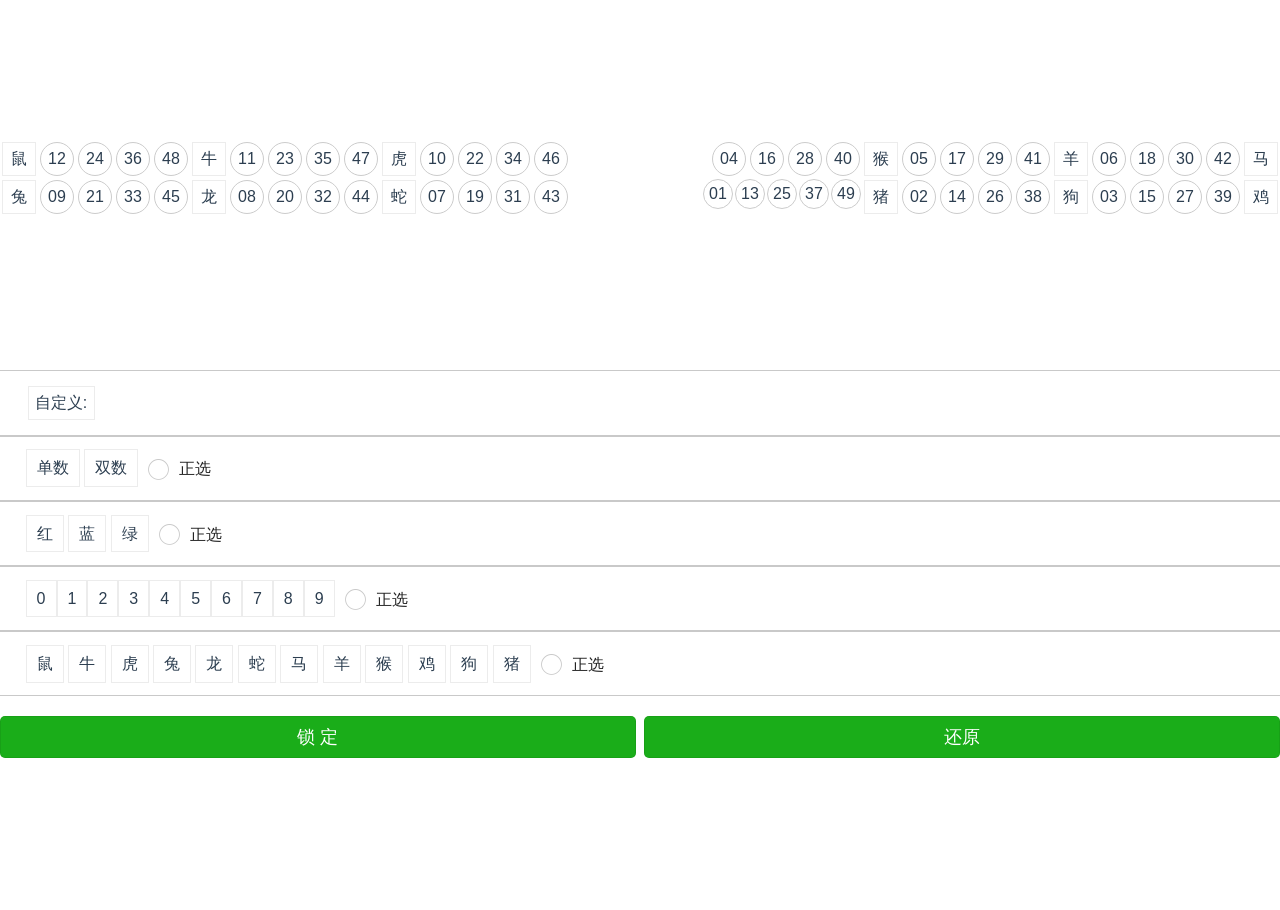
<file: index.html>
<!DOCTYPE html><html><head><meta charset=utf-8><meta name=viewport content="width=device-width,initial-scale=1,user-scalable=0"><title>168-168-168</title><link href=/static/css/app.90f5bfa8d801546c6cec1c6507352c71.css rel=stylesheet></head><body><div id=app></div><script type=text/javascript src=/static/js/manifest.2ae2e69a05c33dfc65f8.js></script><script type=text/javascript src=/static/js/vendor.b95175e090e7c0cb7e06.js></script><script type=text/javascript src=/static/js/app.8d033e00dbcd01451386.js></script></body><style>html, body {
      margin: 0;
      padding: 0;
      height: 100%;
      width: 100%;
      -webkit-overflow-scrolling:touch;
      /*overflow-x: hidden;*/
      background: white;
    }</style></html>
</file>
